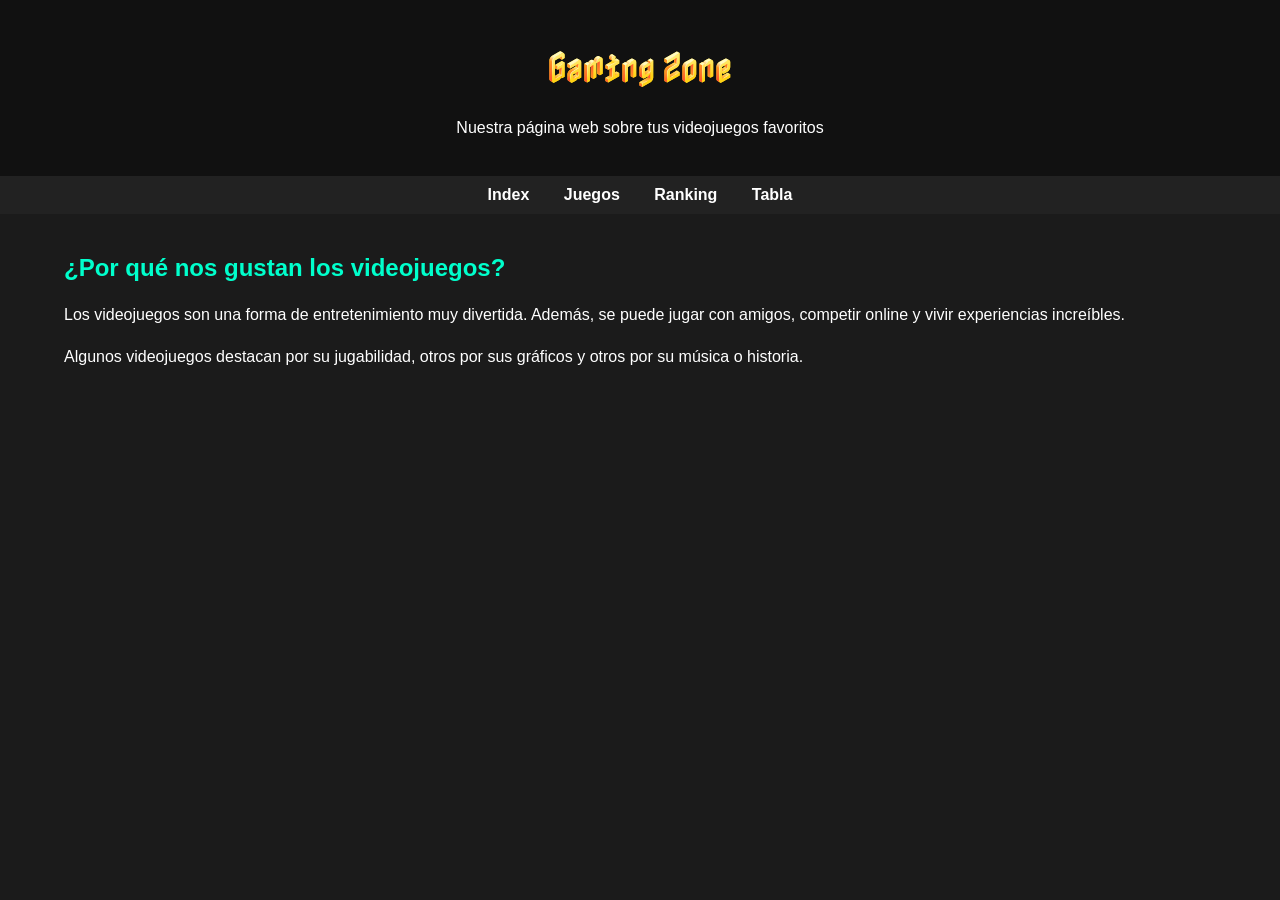
<file: Index.html>
<!DOCTYPE html>
<html lang="es">

<head>
    <link rel="preconnect" href="https://fonts.googleapis.com"> 
    <link rel="preconnect" href="https://fonts.gstatic.com" crossorigin>
    <link href="https://fonts.googleapis.com/css2?family=Nabla&display=swap" rel="stylesheet">
    <link rel="stylesheet" href="estilos.css">
    <title>Gaming Zone</title>
    <meta charset="utf-8">
    <meta name="author" content="Alex y Nacho">
    <meta name="description" content="Página web sobre videojuegos">
    <meta name="keywords" content="HTML, CSS, videojuegos">
    <meta name="viewport" content="width=device-width, initial-scale=1.0">

<style>   body{
            font-family: Arial, sans-serif;
            margin: 0;
            background-color: #1b1b1b;
            color: white;
        }header{
            background-color: #111;
            text-align: center;
            padding: 20px;
        }

        header h1{
            color: #00ffcc;
        }

        nav{
            background-color: #222;
            padding: 10px;
            text-align: center;
        }

        nav a{
            color: white;
            text-decoration: none;
            margin: 15px;
            font-weight: bold;
        }

        nav a:hover{
            color: #00ffcc;
        }

        main{
            width: 90%;
            margin: auto;
        }

        section{
            margin-top: 40px;
        }

        h2{
            color: #00ffcc;
        }

        p{
            line-height: 1.6;
        }

        .imagen{
            display: inline-block;
            width: 30%;
            margin: 10px;
            text-align: center;
        
        }</style>
<body>


    <header>
        <h1>Gaming Zone</h1>
        <p>Nuestra página web sobre tus videojuegos favoritos</p>
    </header>

    <nav>
        <a href="Index.html">Index</a>
        <a href="juegos.html">Juegos</a>
        <a href="ranking.html">Ranking</a>
        <a href="tabla.html">Tabla</a> 
    </nav>
    
     <main>

        <section id="inicio">
            <h2>¿Por qué nos gustan los videojuegos?</h2>

            <p>
                Los videojuegos son una forma de entretenimiento muy divertida. 
                Además, se puede jugar con amigos, competir online y vivir experiencias increíbles.
            </p>

            <p>
                Algunos videojuegos destacan por su jugabilidad, otros por sus gráficos 
                y otros por su música o historia.
            </p>
        </section>
</file>
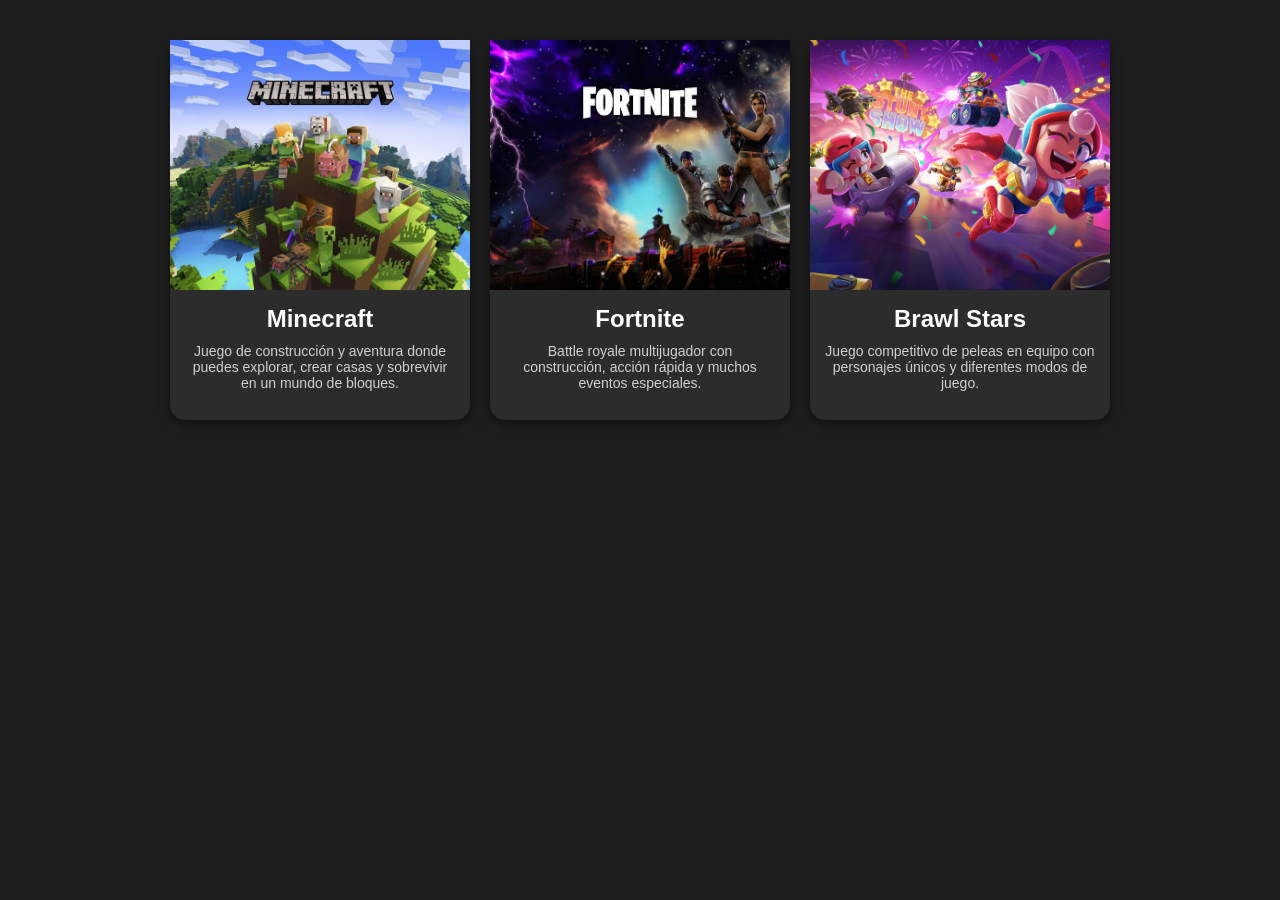
<file: juegos.html>
<!DOCTYPE html>
<html lang="es">
<head>
    <meta charset="UTF-8">
    <meta name="viewport" content="width=device-width, initial-scale=1.0">
    <title>Galería de Juegos</title>

    <style>

        body{
            margin: 0;
            padding: 40px;
            background: #1e1e1e;
            font-family: Arial, Helvetica, sans-serif;
        }

        .galeria{
            display: flex;
            justify-content: center;
            gap: 20px;
            flex-wrap: wrap;
        }

        .card{
            width: 300px;
            background: #2c2c2c;
            border-radius: 15px;
            box-shadow: 0px 4px 12px rgba(0,0,0,0.5);
            transition: transform 0.3s;
        
        }

        .card:hover{
            transform: scale(1.05);
        }

        .card img{
            width: 100%;
            height: 250px;
            object-fit: cover;
            display: block;
        }

        .texto{
            text-align: center;
            padding: 15px;
            color: white;
        }

        .texto h2{
            margin: 0;
            font-size: 24px;
        }

        .texto p{
            font-size: 14px;
            color: #d0d0d0;
            margin-top: 10px;
        }

    </style>
</head>

<body>

    <div class="galeria">

        <div class="card">
            <img src="Fotos/mine.jpg" alt="Minecraft">

            <div class="texto">
                <h2>Minecraft</h2>

                <p>
                    Juego de construcción y aventura donde puedes explorar,
                    crear casas y sobrevivir en un mundo de bloques.
                </p>
            </div>
        </div>

        <div class="card">
            <img src="Fotos/fortnite.jpg" alt="Fortnite">

            <div class="texto">
                <h2>Fortnite</h2>

                <p>
                    Battle royale multijugador con construcción, acción rápida
                    y muchos eventos especiales.
                </p>
            </div>
        </div>

        <div class="card">
            <img src="Fotos/brawl.jpg" alt="Brawl Stars">

            <div class="texto">
                <h2>Brawl Stars</h2>

                <p>
                    Juego competitivo de peleas en equipo con personajes únicos
                    y diferentes modos de juego.
                </p>
            </div>
        </div>

    </div>

</body>
</html>
</file>
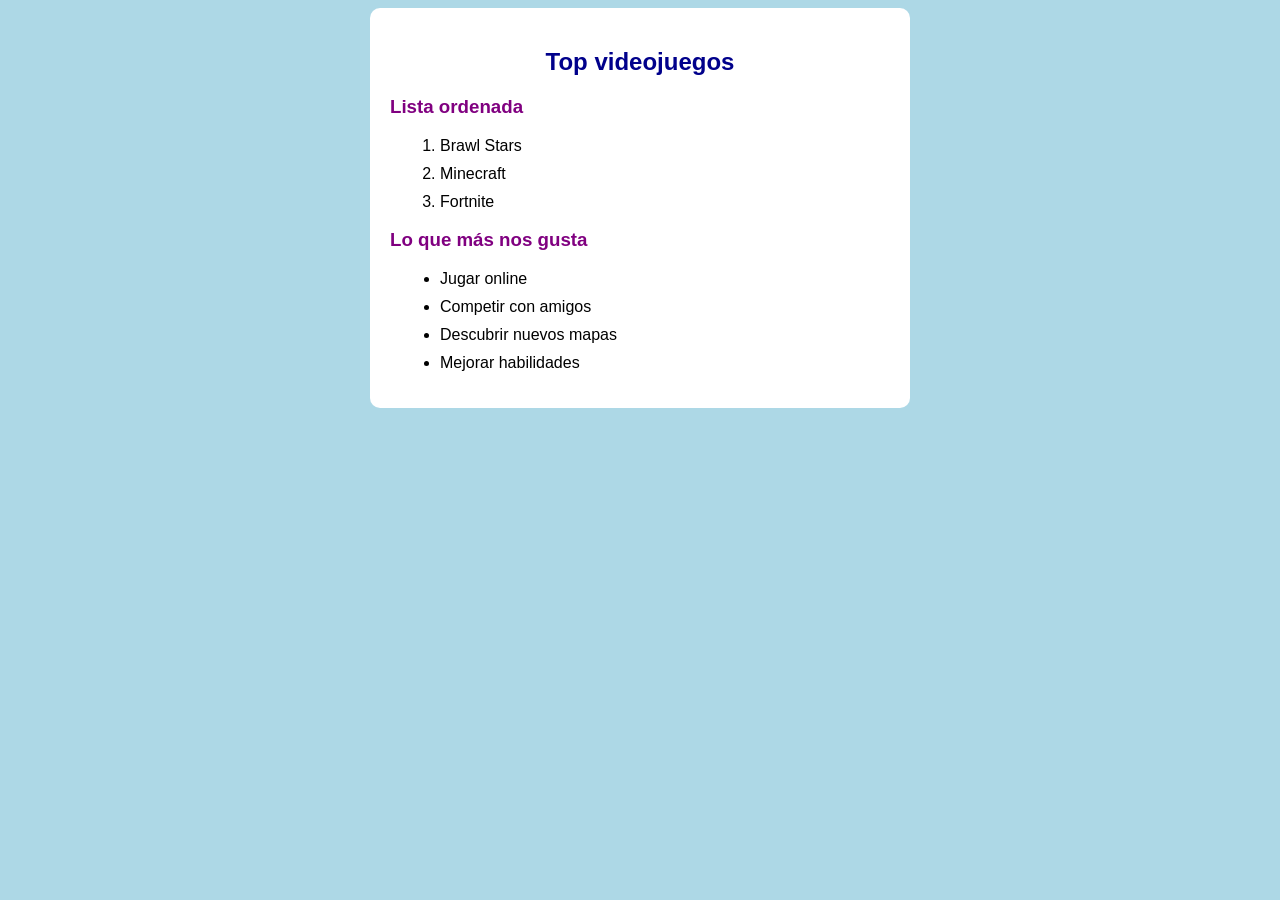
<file: ranking.html>
<!DOCTYPE html>
<html lang="es">
<head>
    <meta charset="UTF-8">
    <title>Videojuegos</title> 

    <style>

        body{
            background-color: lightblue;
            font-family: Arial;
        }

        #ranking{
            background-color: white;
            width: 500px;
            margin: auto;
            padding: 20px;
            border-radius: 10px;
        }

        h2{
            color: darkblue;
            text-align: center;
        }

        h3{
            color: purple;
        }

        li{
            margin: 10px;
        }

    </style>

</head>

<body>

    <section id="ranking">

        <h2>Top videojuegos</h2>

        <h3>Lista ordenada</h3>

        <ol>
            <li>Brawl Stars</li>
            <li>Minecraft</li>
            <li>Fortnite</li>
        </ol>

        <h3>Lo que más nos gusta</h3>

        <ul>
            <li>Jugar online</li>
            <li>Competir con amigos</li>
            <li>Descubrir nuevos mapas</li>
            <li>Mejorar habilidades</li>
        </ul>

    </section>

</body>
</html>
</file>
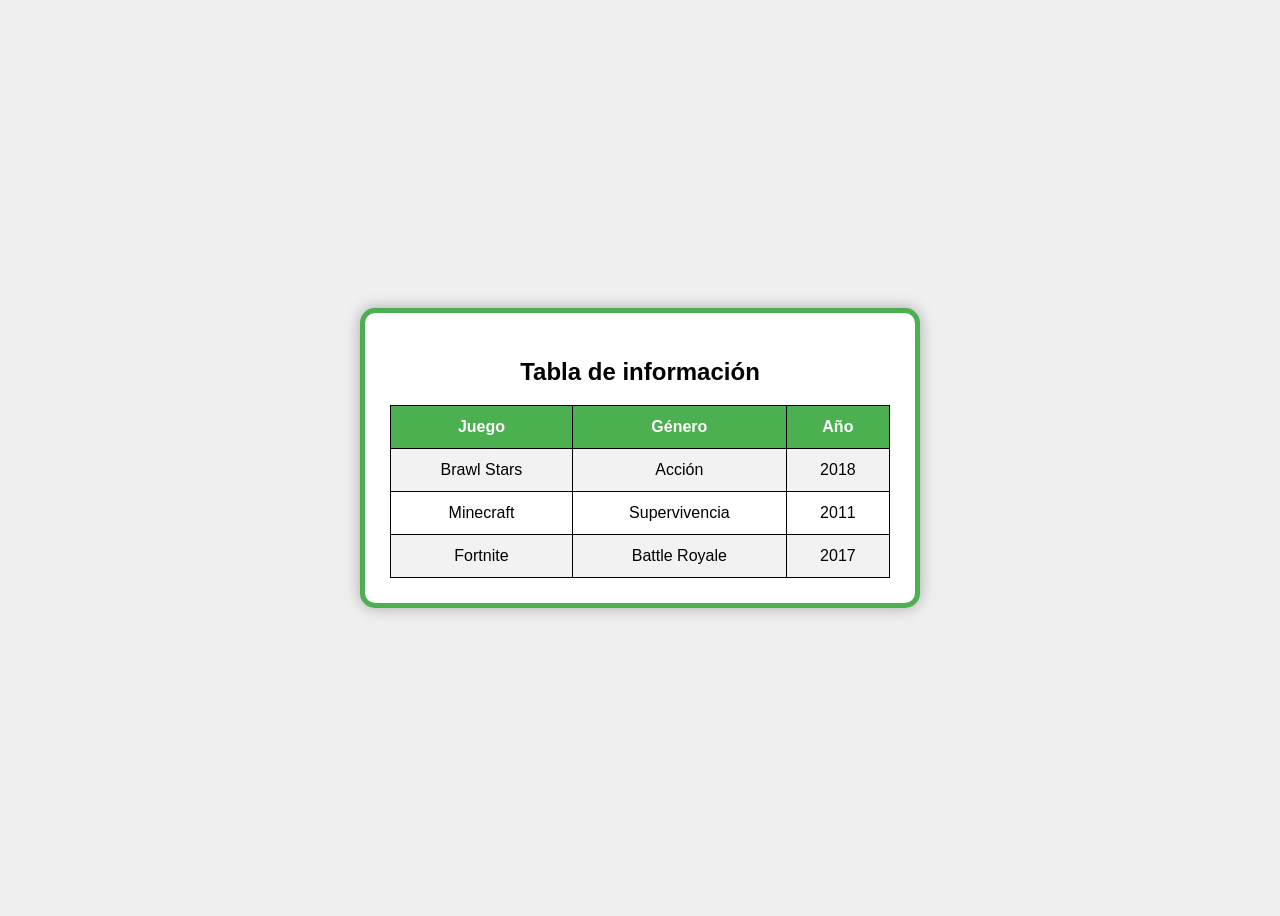
<file: tabla.html>
<!DOCTYPE html>
<html lang="es">
<head>
    <meta charset="UTF-8">
    <meta name="viewport" content="width=device-width, initial-scale=1.0">
    <title>Tabla de juegos</title>

    <style>

        body{
            font-family: Arial, sans-serif;
            background-color: #f0f0f0;

            /* Centrar todo */
            display: flex;
            justify-content: center;
            align-items: center;
            height: 100vh;
        }

        /* Caja alrededor de la tabla */
        #tabla{
            background-color: white;
            padding: 25px;
            border: 5px solid #4CAF50;
            border-radius: 15px;
            box-shadow: 0px 0px 15px rgba(0,0,0,0.3);
            text-align: center;
        }

        table{
            border-collapse: collapse;
            width: 500px;
        }

        th, td{
            border: 1px solid black;
            padding: 12px;
            text-align: center;
        }

        th{
            background-color: #4CAF50;
            color: white;
        }

        tr:nth-child(even){
            background-color: #f2f2f2;
        }

    </style>
</head>
<body>

    <section id="tabla">

        <h2>Tabla de información</h2>

        <table>

            <tr>
                <th>Juego</th>
                <th>Género</th>
                <th>Año</th>
            </tr>

            <tr>
                <td>Brawl Stars</td>
                <td>Acción</td>
                <td>2018</td>
            </tr>

            <tr>
                <td>Minecraft</td>
                <td>Supervivencia</td>
                <td>2011</td>
            </tr>

            <tr>
                <td>Fortnite</td>
                <td>Battle Royale</td>
                <td>2017</td>
            </tr>

        </table>

    </section>

</body>
</html>
</file>
<file: estilos.css>
h1 {font-family: "Nabla", system-ui;;}
</file>
